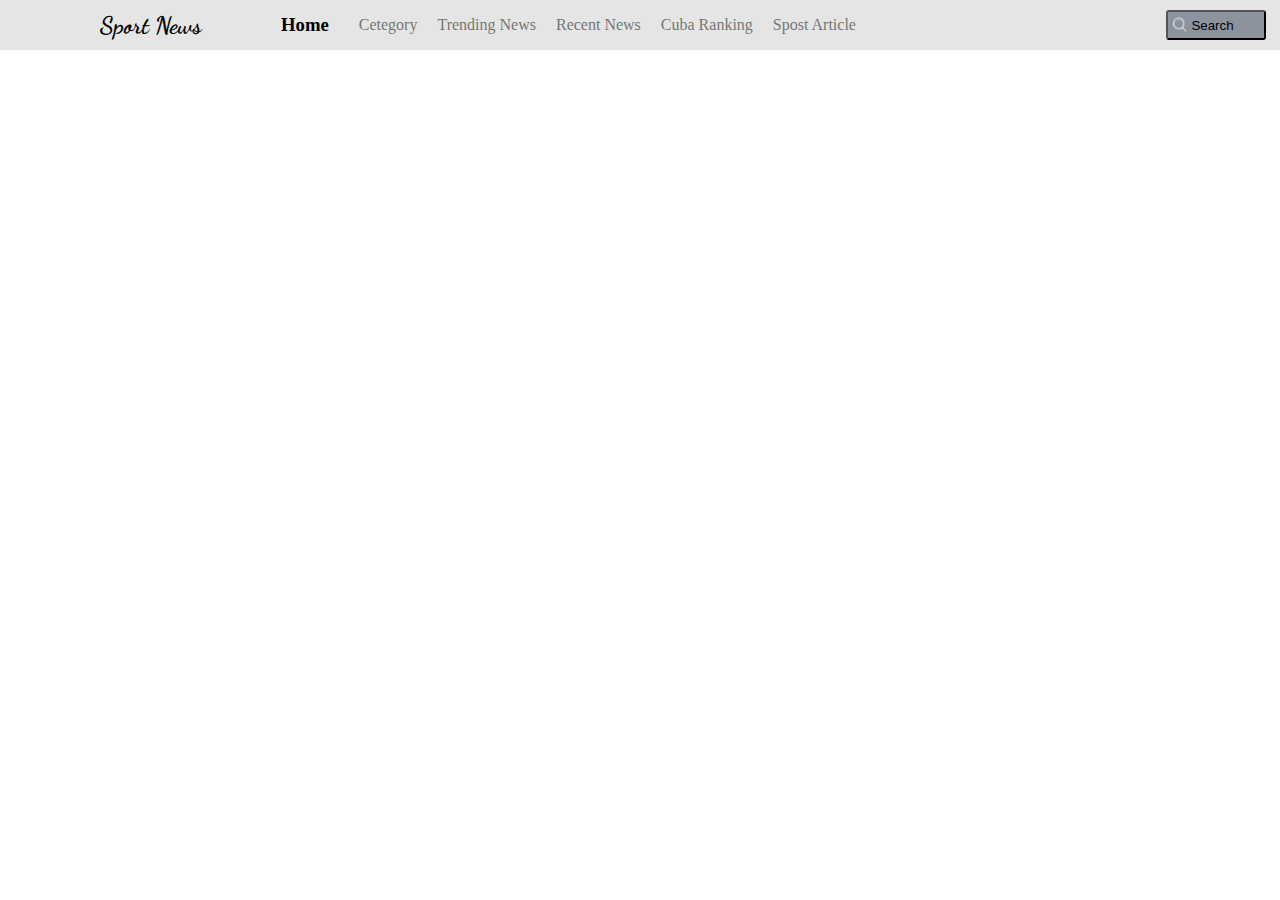
<file: ss10/b1/index.html>
<!DOCTYPE html>
<html lang="en">
<head>
    <meta charset="UTF-8">
    <meta name="viewport" content="width=device-width, initial-scale=1.0">
    <title>Document</title>
    <style>
       *{
        margin: 0;
        padding: 0;
        box-sizing: border-box;
       }
       
       header{
        display: flex;
        height: 50px;
        background-color:#e5e5e5 ;
       align-items: center;
       }
       li{
        list-style-type: none;
        margin: 10px;
        position: relative;
        left:200px;
        opacity: 0.5;
       }
       h2{
        font-family:'Dancing Script' ;
        position: relative;
        left:100px;
       }
       h3{
        position: relative;
        left: 180px;
       }
       button{
        width: 100px;
        height: 30px;
        display: flex;
        position: relative;
        left: 500px;
        border-radius: 3px;
        background-color: #8d939e;
        align-items: center;
       }
       img{
        height: 20px;
        position: relative;
        bottom: 2px;
       }
       
    </style>
    <link rel="preconnect" href="https://fonts.googleapis.com">
    <link rel="preconnect" href="https://fonts.gstatic.com" crossorigin>
    <link href="https://fonts.googleapis.com/css2?family=Dancing+Script:wght@400..700&display=swap" rel="stylesheet">
</head>
<body>
   <header>
    <h2>Sport News</h2>
        <h3>Home</h3>
        <li>Cetegory</li>
        <li>Trending News</li>
        <li>Recent News</li>
        <li>Cuba Ranking</li>
        <li>Spost Article</li>
    <button><img src="./482384630_653296614065485_8584175112152664813_n.png" alt=""> Search</button>
   </header>
</body>
</html>
</file>
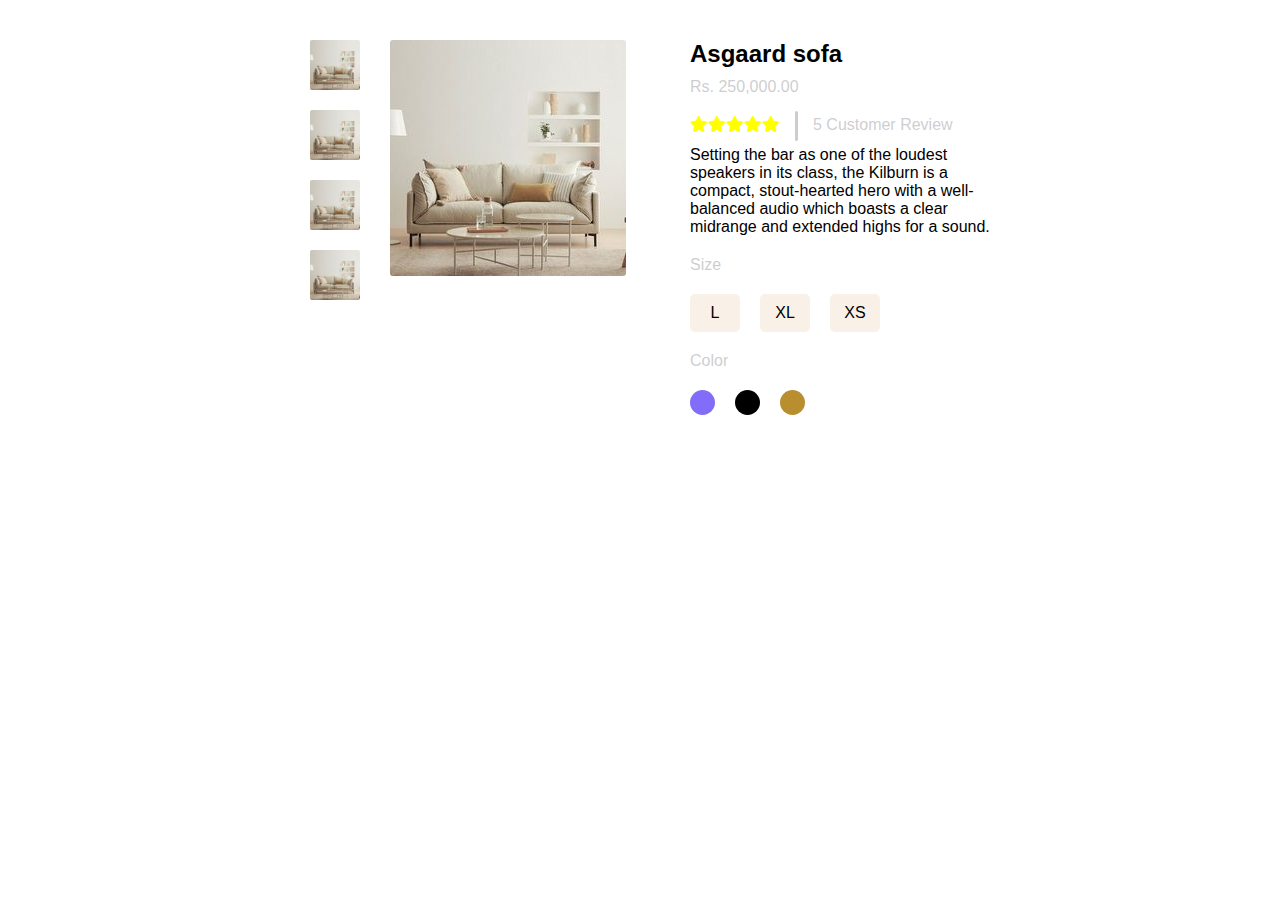
<file: ss10/b10/index.html>
<!DOCTYPE html>
<html lang="en">
<head>
    <meta charset="UTF-8">
    <meta name="viewport" content="width=device-width, initial-scale=1.0">
    <title>Sofa</title>
    <link rel="stylesheet" href="https://cdnjs.cloudflare.com/ajax/libs/font-awesome/6.5.0/css/all.min.css">
<link rel="stylesheet" href="main.css">
</head>
<body>
    <div class="container">
        <div class="child1">
            <img src="./e93370179c9db5b7157b5c8ea3f8f692.jpg" alt=""><img src="./e93370179c9db5b7157b5c8ea3f8f692.jpg" alt=""><img src="./e93370179c9db5b7157b5c8ea3f8f692.jpg" alt=""><img src="./e93370179c9db5b7157b5c8ea3f8f692.jpg" alt="">
        </div>
        <div class="child2">
        <img src="./e93370179c9db5b7157b5c8ea3f8f692.jpg" alt="">
        </div>
        <div class="child3">
          <h2>Asgaard sofa</h2>
           <p id="price">Rs. 250,000.00</p>
           <div class="feedback">
          <i class="fa-solid fa-star"></i>
          <i class="fa-solid fa-star"></i>
          <i class="fa-solid fa-star"></i>
          <i class="fa-solid fa-star"></i>
          <i class="fa-solid fa-star"></i>
          <div id="item"></div>
          <div >5 Customer Review</div> 
        </div>
          <p>Setting the bar as one of the loudest speakers in its class, the Kilburn is a compact, stout-hearted hero with a well-balanced audio which boasts a clear midrange and extended highs for a  sound.
          </p>
          <div class="size">
             <p>Size</p>
             <div class="size-item">
            <div>L</div>
            <div>XL</div>
            <div>XS</div>
          </div>
          </div>
          <div class="color">
            <p>Color</p>
            <div class="color-item">
            <div id="tim"></div>
            <div id="black"></div>
            <div id="brow"></div>
          </div>
          </div>
          <div class="quantity">
            <div></div>
            <div></div>
            <div></div>
          </div>
          <div class="contact">

          </div>
        </div>
    </div>
   
</body>
</html>
</file>
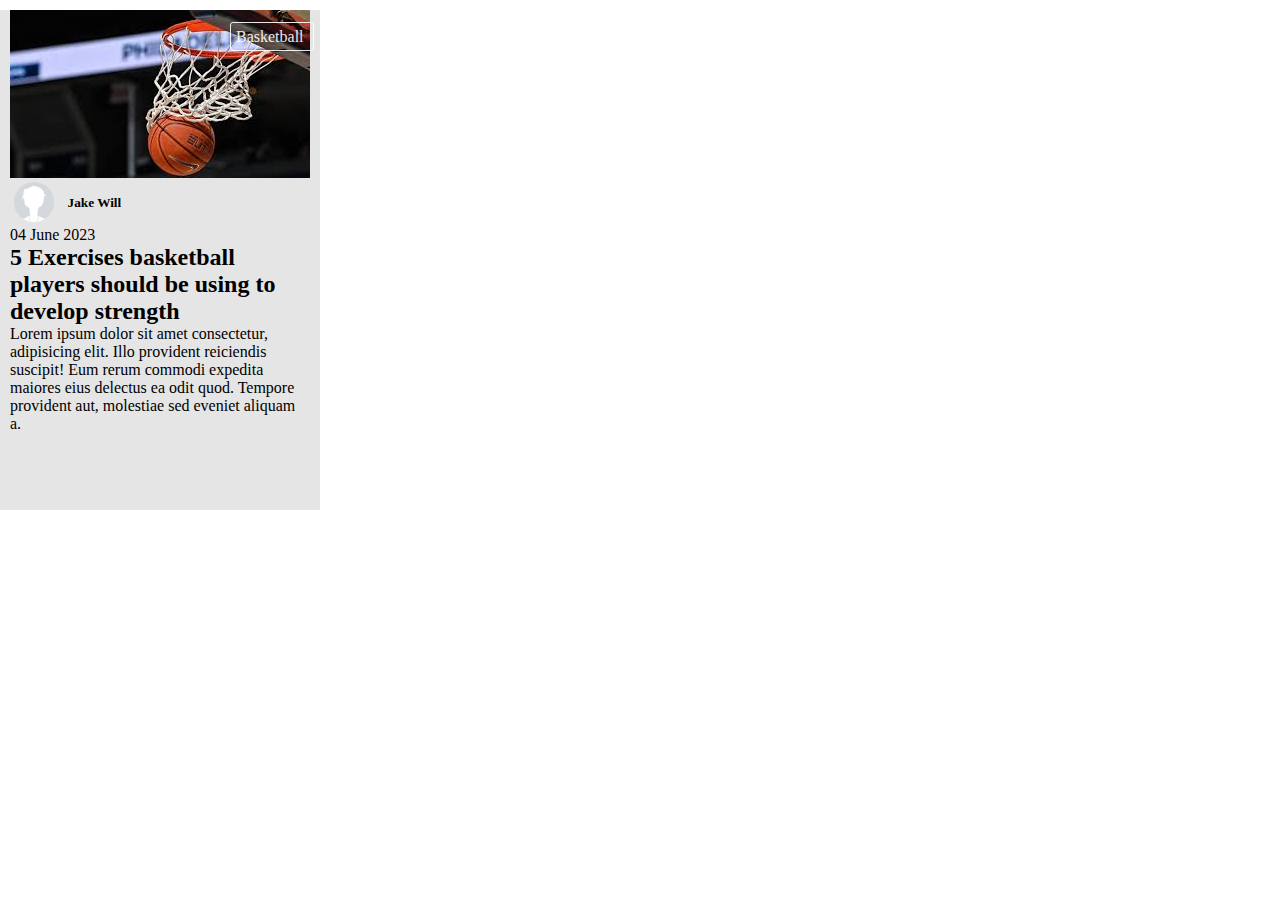
<file: ss10/b3/index.html>
<!DOCTYPE html>
<html lang="en">
<head>
    <meta charset="UTF-8">
    <meta name="viewport" content="width=device-width, initial-scale=1.0">
    <title>Document</title>
    <style>
        *{
            padding: 0;
            margin: 0;
            box-sizing: border-box;
        }
        main{
            width: 320px;
            height: 500px;
            background-color: #e5e5e5;
        }
        .img-set{
            border-radius: 2000px;
            height: 40px;
            display: inline;
            position: relative;
            right: 80px;
        }
         h5{
            display: inline;
            position: relative;
            right: 70px;
            bottom: 15px;
         }
         div{
            margin: 10px;

         }
         but{
            height: 30px;
            width: 100px;
            border: 1px solid white;
            border-radius: 3px;
            position: relative;
            left: 220px;
            bottom: 180px;
            color: white;
            opacity: 0.9;
            padding: 5px;
         }
    </style>
</head>
<body>
    <main>
    <div>
         <img src="[data-uri]" alt="">
         <but>
         Basketball
         </but>
         <img class="img-set" src="[data-uri]" alt="">
         <h5>Jake Will</h5>
         <p>04 June 2023</p>
         <h2> 5 Exercises basketball players should be using to develop strength</h2>
         <p>Lorem ipsum dolor sit amet consectetur, adipisicing elit. Illo provident reiciendis suscipit! Eum rerum commodi expedita maiores eius delectus ea odit quod. Tempore provident aut, molestiae sed eveniet aliquam a.</p>
    </div>
</main>
</body>
</html>
</file>
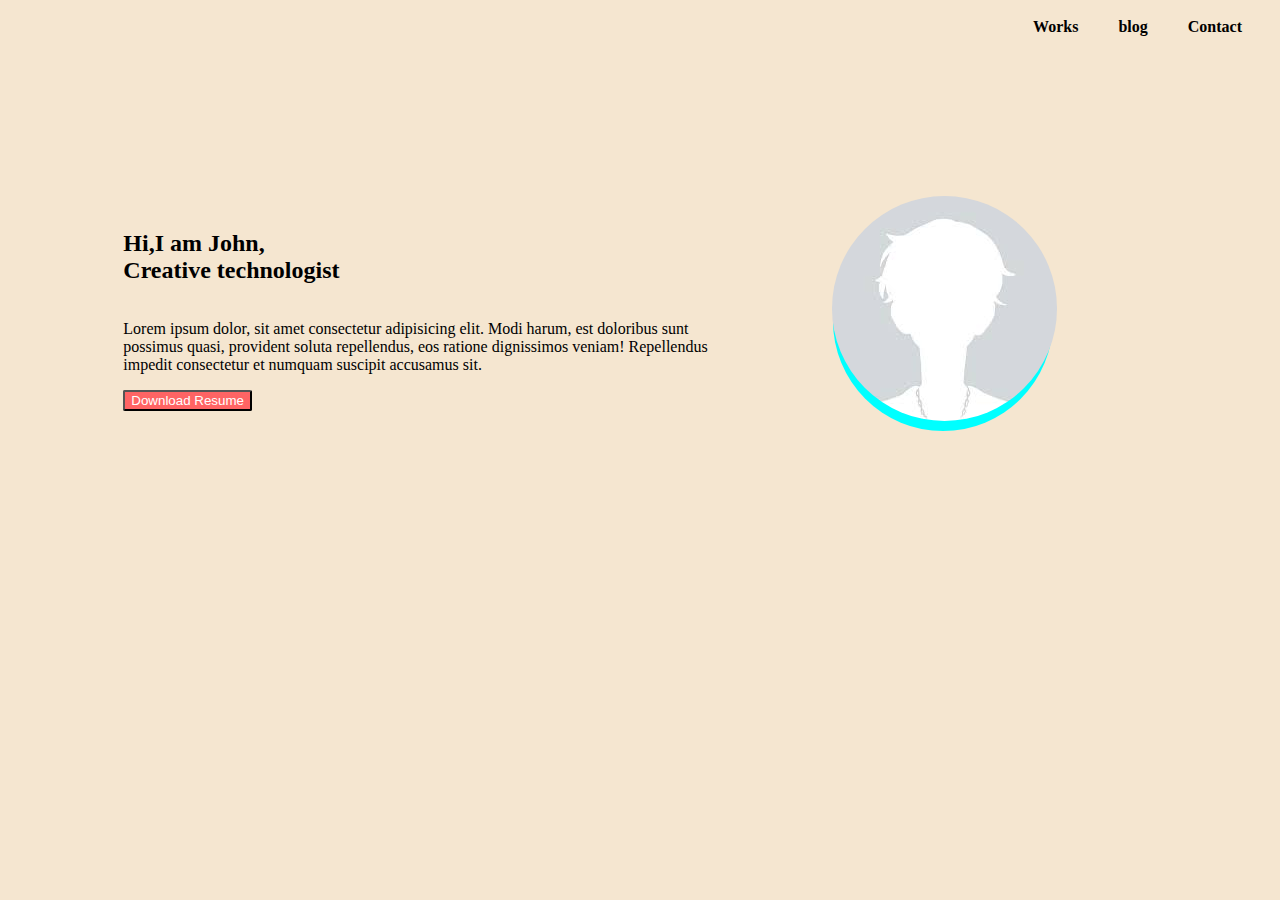
<file: ss10/b4/index.html>
<!DOCTYPE html>
<html lang="en">
<head>
    <meta charset="UTF-8">
    <meta name="viewport" content="width=device-width, initial-scale=1.0">
    <title>Document</title>
    <style>
        main{
            margin-top:150px;
            display: flex;
            justify-content:center ;
            align-items: center;
        }
        header{
            display: flex;
            justify-content: end;
        }
        li{
            list-style-type: none;
            margin: 10px;
            padding-right: 20px;
            font-weight: 800;
        }
       main{
        align-items: center;
        justify-content: center;
        display: flex;
       }
      p{
        display: inline-block;
      }
      img{
        border-radius: 200px;
      }
      input{
        background-color: #ff6464;
        border-radius: 2px;
        color: white;
      }
      imge{
        display: inline-block;
        height: 220px;
        width: 220px;
        background-color: aqua;
        position: relative;
        left: 125px;
        top:10px;
        border-radius: 200px;
      }
      img{
        position: relative;
        
        right: 100px;
      }
      body{
        background-color: #f5e6d0;
      }
    </style>
</head>
<body>
    <header>
        <li>Works</li>
        <li>blog</li>
        <li>Contact</li>
    </header>
    <main>
        <div>
            <h2>Hi,I am John,<br> Creative technologist</h2>
            <p>Lorem ipsum dolor, sit amet consectetur adipisicing elit. Modi harum, est doloribus sunt <br> possimus quasi, provident soluta repellendus, eos ratione dignissimos veniam! Repellendus <br> impedit consectetur et numquam suscipit accusamus sit.</p><br>
            <input type="button" value="Download Resume">
        </div>
        <div>
           <imge>
             
           </imge>
            <img src="[data-uri]" alt="">
        </div>
    </main>
</body>
</html>
</file>
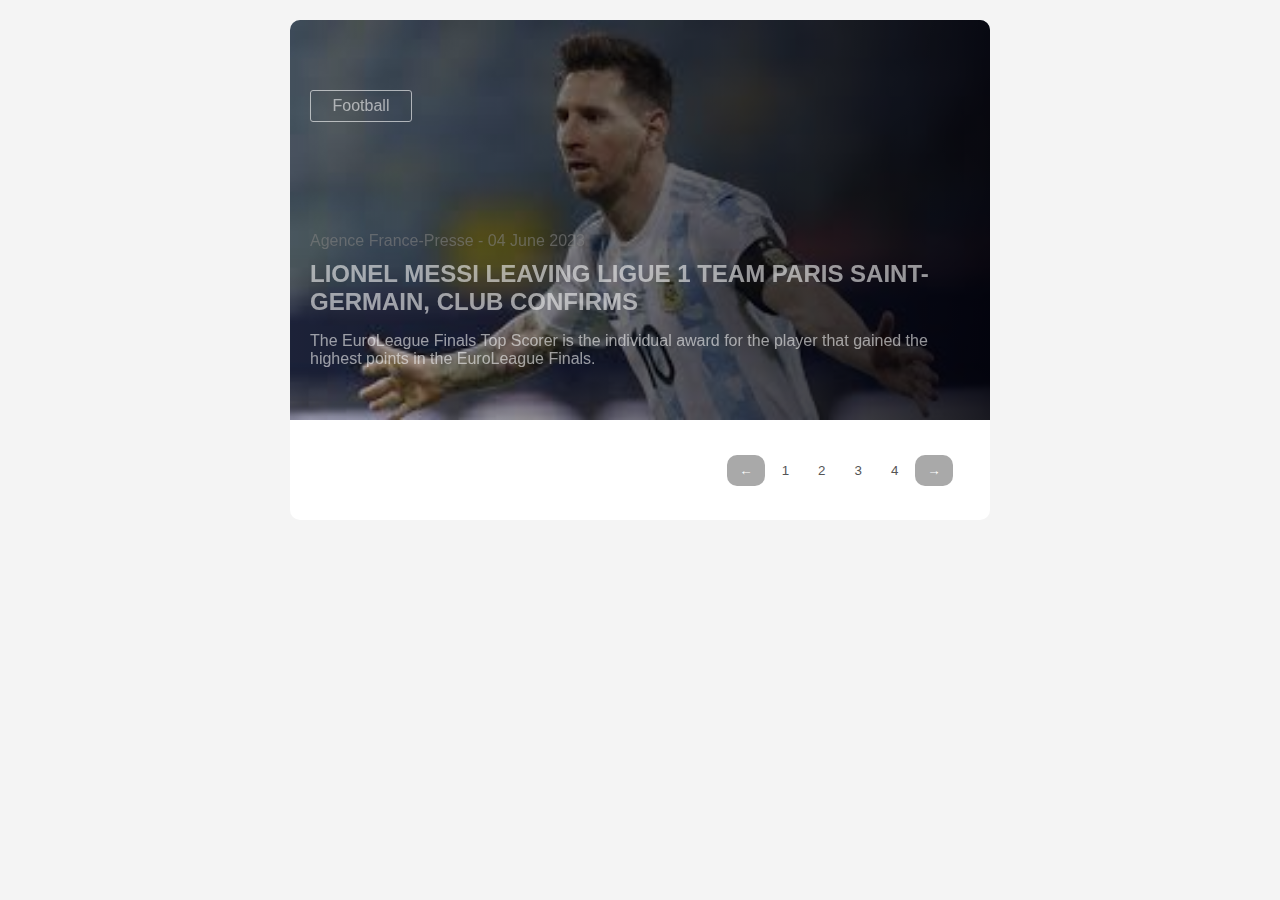
<file: ss10/b6/index.html>
<!DOCTYPE html>
<html lang="en">
<head>
    <meta charset="UTF-8">
    <meta name="viewport" content="width=device-width, initial-scale=1.0">
    <title>News Website</title>
    <style>
        body {
            font-family: Arial, sans-serif;
            margin: 0;
            padding: 0;
            background-color: #f4f4f4;
        }
        .news-container {
            max-width: 700px;
            height: 500px;
            margin: 20px auto;
            background-color: white;
            border-radius: 10px;
            overflow: hidden;
        }
        .image {
            width: 100%;
            height: 400px;
            display: block;
        }
        .box{
            position: relative;
        }
        .overlay {
    position: absolute;
    top: 0;
    left: 0;
    right: 0;
    bottom: 0;
    background: linear-gradient(to left, rgba(0, 0, 8, 0.9), rgba(0, 0, 0, 0.2));
}
        .content {
            position: relative;
            padding: 20px;
            color: #f4f4f4;
            opacity: 0.6;
            bottom: 250px;
        }
        .title {
            font-size: 24px;
            font-weight: bold;
        }
        .subtitle {
            color: gray;
            margin: 10px 0;
        }
        .pagination {
            display: flex;
            justify-content: center;
            padding: 15px;
            gap: 5px;
            position: relative;
            bottom: 100px;
            left: 200px;
        }
        .but{
            position: relative;
            display: flex;
            width: 100px;
            height: 30px;
            border: 1px solid white;
            border-radius: 3px;
            justify-content: center;
            align-items: center;
            bottom: 100px;
        }
        .page-button {
            background-color: white;
            color: #555;
            padding: 8px 12px;
            border: none;
            border-radius: 50px;
            cursor: pointer;
        }
        .page-button:hover {
            background-color: #0b0b0b;
            color: #f4f4f4;
        }
        .page-active {
            color: white;
            border-radius: 10px;
            background-color: #555;
            opacity: 0.5;
        }
        img{
            width: 100%;
        }
       
    </style>
</head>
<body>
    <div class="news-container">
       
        <div class="box">
            <img src="[data-uri]" alt="Image" class="image">

            <div class="overlay"></div>
        </div>
        
        <div class="content">
            <div class="but">Football</div>
            <div class="subtitle">Agence France-Presse - 04 June 2023</div>
            <div class="title">LIONEL MESSI LEAVING LIGUE 1 TEAM PARIS SAINT-GERMAIN, CLUB CONFIRMS</div>
            <p>The EuroLeague Finals Top Scorer is the individual award for the player that gained the highest points in the EuroLeague Finals.</p>
        </div>
       

    </div>
    <div class="pagination">
        <button class="page-active page-button">←</button>
        <button class="page-button ">1</button>
        <button class="page-button">2</button>
        <button class="page-button">3</button>
        <button class="page-button">4</button>
        <button class="page-active page-button">→</button>
    </div>
 
</body>
</html>
</file>
<file: ss10/b10/main.css>
* {
  margin: 0;
  padding: 0;
  box-sizing: border-box;
  font-family: Arial, Helvetica, sans-serif;
}

.container {
  display: flex;
  position: relative;
  max-width: 700px;
  height: 500px;
  margin: 20px auto;
  background-color: white;
  border-radius: 10px;
}
.container .child1 {
  display: flex;
  flex-direction: column;
  gap: 20px;
  width: 50px;
  height: 30px;
  margin: 20px;
}
.container .child1 img {
  border-radius: 2px;
}
.container .child2 {
  position: absolute;
  left: 100px;
  top: 20px;
}
.container .child2 img {
  border-radius: 3px;
}
.container .child3 {
  font-weight: 500;
  position: absolute;
  left: 400px;
  top: 20px;
}
.container .child3 #price {
  margin-top: 10px;
  color: rgba(187, 187, 187, 0.7333333333);
}
.container .child3 .feedback {
  display: flex;
  margin-top: 20px;
  color: rgba(187, 187, 187, 0.7333333333);
}
.container .child3 #item {
  position: relative;
  display: inline-block;
  background-color: rgba(187, 187, 187, 0.7333333333);
  width: 3px;
  height: 30px;
  border: none;
  border-radius: 3px;
  top: -5px;
  margin: auto 15px;
}
.container .child3 i {
  color: yellow;
}
.container .child3 .size p {
  color: rgba(187, 187, 187, 0.7333333333);
  margin-top: 20px;
  margin-bottom: 20px;
}
.container .child3 .size .size-item {
  display: flex;
  gap: 20px;
}
.container .child3 .size .size-item div {
  min-width: 50px;
  min-height: 20px;
  background-color: rgb(249, 241, 231);
  text-align: center;
  padding: 10px;
  border-radius: 5px;
}
.container .child3 .size .size-item div:hover {
  background-color: rgb(184, 142, 47);
}
.container .child3 .color p {
  color: rgba(187, 187, 187, 0.7333333333);
  margin-top: 20px;
  margin-bottom: 20px;
}
.container .child3 .color .color-item {
  display: flex;
  gap: 20px;
}
.container .child3 .color .color-item div {
  width: 25px;
  height: 25px;
  border-radius: 100px;
}
.container .child3 .color .color-item #black {
  background-color: black;
}
.container .child3 .color .color-item #brow {
  background-color: rgb(184, 142, 47);
}
.container .child3 .color .color-item #tim {
  background-color: rgb(129, 109, 250);
}/*# sourceMappingURL=main.css.map */
</file>
